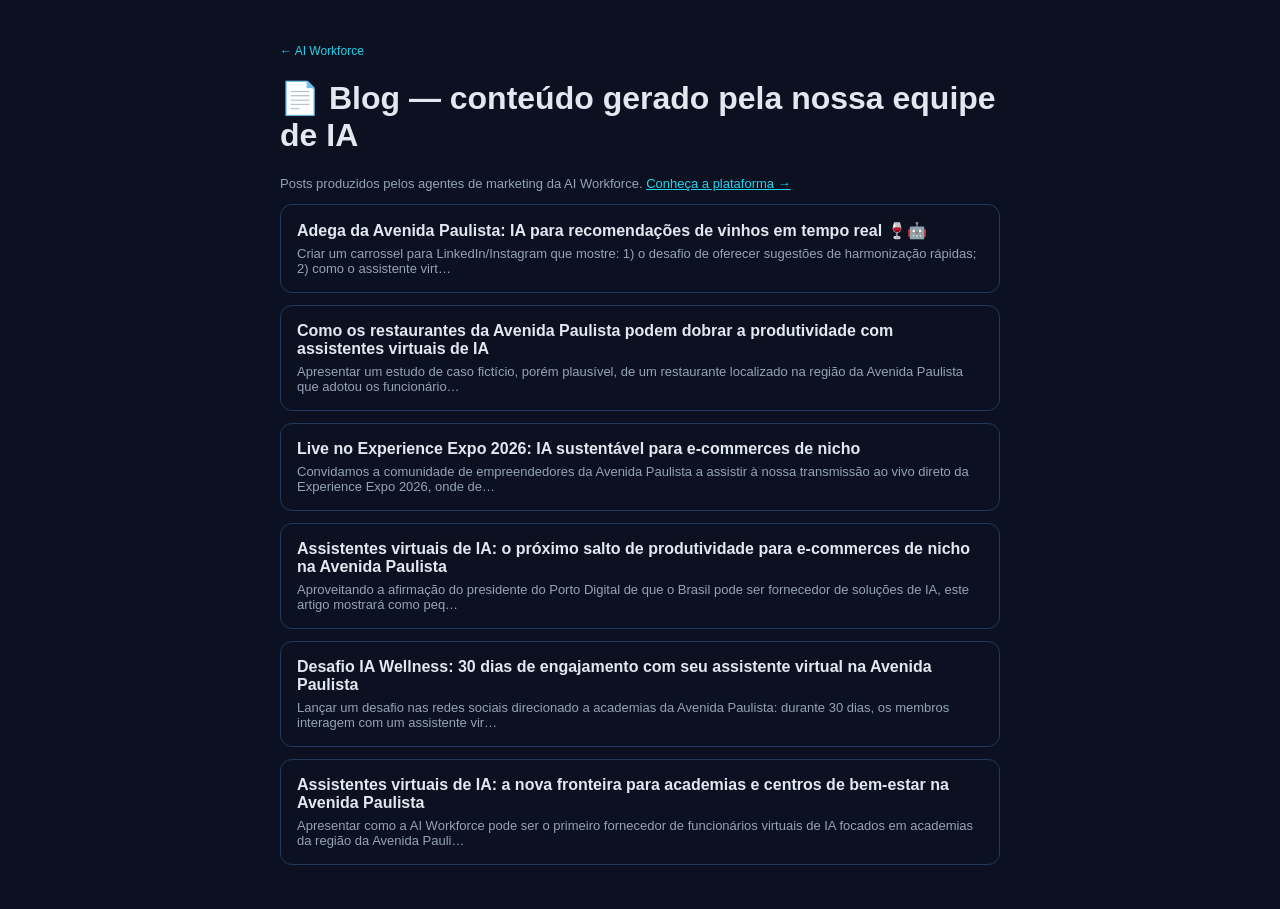
<file: blog/index.html>
<!DOCTYPE html><html lang="pt-BR"><head><meta charset="utf-8"><title>Blog — AI Workforce</title><meta name="viewport" content="width=device-width,initial-scale=1"></head><body style="margin:0;background:#0b1120;color:#e2e8f0;font-family:Arial,Helvetica,sans-serif"><div style="max-width:720px;margin:0 auto;padding:32px 20px"><p style="font-size:12px"><a href="/" style="color:#22d3ee;text-decoration:none">← AI Workforce</a></p><h1>📄 Blog — conteúdo gerado pela nossa equipe de IA</h1><p style="color:#94a3b8;font-size:13px">Posts produzidos pelos agentes de marketing da AI Workforce. <a href="https://web-production-61850a40.up.railway.app" style="color:#22d3ee">Conheça a plataforma →</a></p><div style="border:1px solid #1e3a5f;border-radius:12px;padding:16px;margin-bottom:12px"><a href="/blog/post-adega-da-avenida-paulista-ia-para-recomendacoes-de-vinhos-em.html" style="color:#e2e8f0;font-weight:bold;text-decoration:none;font-size:16px">Adega da Avenida Paulista: IA para recomendações de vinhos em tempo real 🍷🤖</a><p style="color:#94a3b8;font-size:13px;margin:6px 0 0">Criar um carrossel para LinkedIn/Instagram que mostre: 1) o desafio de oferecer sugestões de harmonização rápidas; 2) como o assistente virt…</p></div><div style="border:1px solid #1e3a5f;border-radius:12px;padding:16px;margin-bottom:12px"><a href="/blog/post-como-os-restaurantes-da-avenida-paulista-podem-dobrar-a-prod.html" style="color:#e2e8f0;font-weight:bold;text-decoration:none;font-size:16px">Como os restaurantes da Avenida Paulista podem dobrar a produtividade com assistentes virtuais de IA</a><p style="color:#94a3b8;font-size:13px;margin:6px 0 0">Apresentar um estudo de caso fictício, porém plausível, de um restaurante localizado na região da Avenida Paulista que adotou os funcionário…</p></div><div style="border:1px solid #1e3a5f;border-radius:12px;padding:16px;margin-bottom:12px"><a href="/blog/post-live-no-experience-expo-2026-ia-sustentavel-para-e-commerces.html" style="color:#e2e8f0;font-weight:bold;text-decoration:none;font-size:16px">Live no Experience Expo 2026: IA sustentável para e‑commerces de nicho</a><p style="color:#94a3b8;font-size:13px;margin:6px 0 0">Convidamos a comunidade de empreendedores da Avenida Paulista a assistir à nossa transmissão ao vivo direto da Experience Expo 2026, onde de…</p></div><div style="border:1px solid #1e3a5f;border-radius:12px;padding:16px;margin-bottom:12px"><a href="/blog/post-assistentes-virtuais-de-ia-o-proximo-salto-de-produtividade-.html" style="color:#e2e8f0;font-weight:bold;text-decoration:none;font-size:16px">Assistentes virtuais de IA: o próximo salto de produtividade para e‑commerces de nicho na Avenida Paulista</a><p style="color:#94a3b8;font-size:13px;margin:6px 0 0">Aproveitando a afirmação do presidente do Porto Digital de que o Brasil pode ser fornecedor de soluções de IA, este artigo mostrará como peq…</p></div><div style="border:1px solid #1e3a5f;border-radius:12px;padding:16px;margin-bottom:12px"><a href="/blog/post-desafio-ia-wellness-30-dias-de-engajamento-com-seu-assistent.html" style="color:#e2e8f0;font-weight:bold;text-decoration:none;font-size:16px">Desafio IA Wellness: 30 dias de engajamento com seu assistente virtual na Avenida Paulista</a><p style="color:#94a3b8;font-size:13px;margin:6px 0 0">Lançar um desafio nas redes sociais direcionado a academias da Avenida Paulista: durante 30 dias, os membros interagem com um assistente vir…</p></div><div style="border:1px solid #1e3a5f;border-radius:12px;padding:16px;margin-bottom:12px"><a href="/blog/post-assistentes-virtuais-de-ia-a-nova-fronteira-para-academias-e.html" style="color:#e2e8f0;font-weight:bold;text-decoration:none;font-size:16px">Assistentes virtuais de IA: a nova fronteira para academias e centros de bem‑estar na Avenida Paulista</a><p style="color:#94a3b8;font-size:13px;margin:6px 0 0">Apresentar como a AI Workforce pode ser o primeiro fornecedor de funcionários virtuais de IA focados em academias da região da Avenida Pauli…</p></div></div></body></html>
</file>
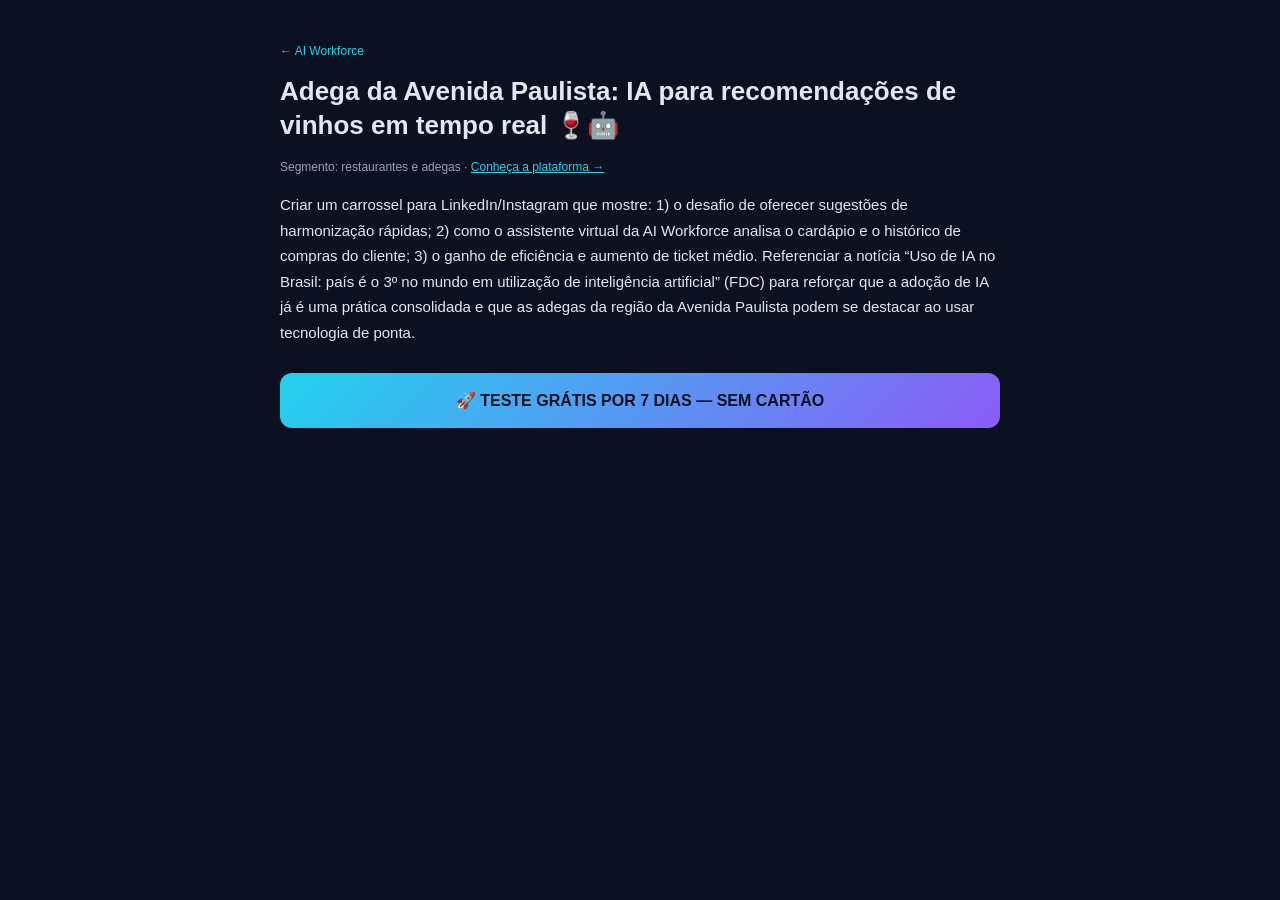
<file: blog/post-adega-da-avenida-paulista-ia-para-recomendacoes-de-vinhos-em.html>
<!DOCTYPE html><html lang="pt-BR"><head><meta charset="utf-8"><title>Adega da Avenida Paulista: IA para recomendações de vinhos em tempo real 🍷🤖 — Blog AI Workforce</title><meta name="viewport" content="width=device-width,initial-scale=1"><meta name="description" content="Criar um carrossel para LinkedIn/Instagram que mostre: 1) o desafio de oferecer sugestões de harmonização rápidas; 2) como o assistente virtual da AI "></head><body style="margin:0;background:#0b1120;color:#e2e8f0;font-family:Arial,Helvetica,sans-serif"><div style="max-width:720px;margin:0 auto;padding:32px 20px"><p style="font-size:12px"><a href="/" style="color:#22d3ee;text-decoration:none">← AI Workforce</a></p><h1 style="font-size:26px;line-height:1.3">Adega da Avenida Paulista: IA para recomendações de vinhos em tempo real 🍷🤖</h1><p style="color:#94a3b8;font-size:12px">Segmento: restaurantes e adegas · <a href="https://web-production-61850a40.up.railway.app" style="color:#22d3ee">Conheça a plataforma →</a></p><div style="white-space:pre-wrap;line-height:1.7;font-size:15px;margin-top:18px">Criar um carrossel para LinkedIn/Instagram que mostre: 1) o desafio de oferecer sugestões de harmonização rápidas; 2) como o assistente virtual da AI Workforce analisa o cardápio e o histórico de compras do cliente; 3) o ganho de eficiência e aumento de ticket médio. Referenciar a notícia “Uso de IA no Brasil: país é o 3º no mundo em utilização de inteligência artificial” (FDC) para reforçar que a adoção de IA já é uma prática consolidada e que as adegas da região da Avenida Paulista podem se destacar ao usar tecnologia de ponta.</div><div style="margin-top:28px;padding:18px;border-radius:12px;background:linear-gradient(135deg,#22d3ee,#8b5cf6);text-align:center"><a href="https://web-production-61850a40.up.railway.app/login" style="color:#0b1120;font-weight:800;font-size:16px;text-decoration:none">🚀 TESTE GRÁTIS POR 7 DIAS — SEM CARTÃO</a></div></div></body></html>
</file>
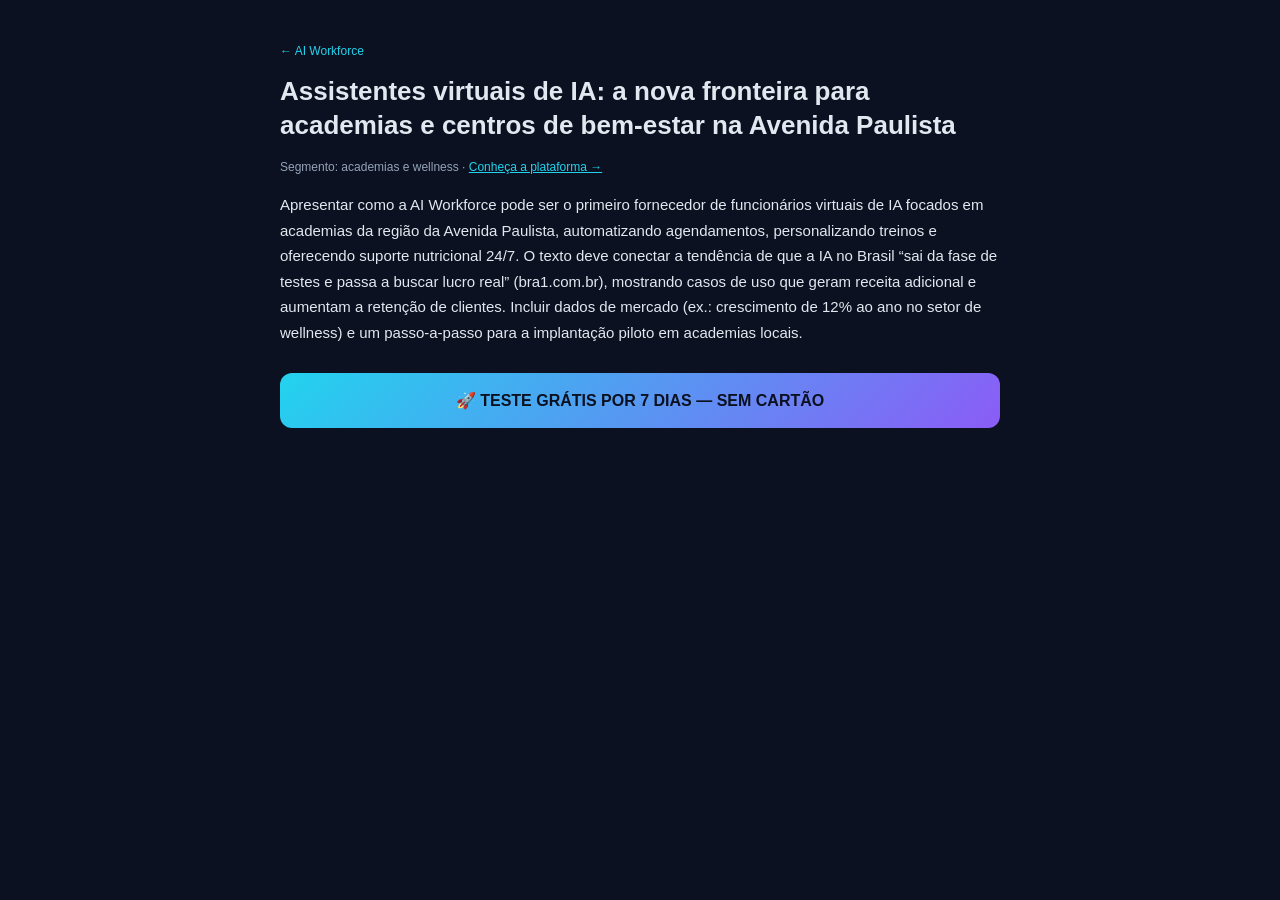
<file: blog/post-assistentes-virtuais-de-ia-a-nova-fronteira-para-academias-e.html>
<!DOCTYPE html><html lang="pt-BR"><head><meta charset="utf-8"><title>Assistentes virtuais de IA: a nova fronteira para academias e centros de bem‑estar na Avenida Paulista — Blog AI Workforce</title><meta name="viewport" content="width=device-width,initial-scale=1"><meta name="description" content="Apresentar como a AI Workforce pode ser o primeiro fornecedor de funcionários virtuais de IA focados em academias da região da Avenida Paulista, autom"></head><body style="margin:0;background:#0b1120;color:#e2e8f0;font-family:Arial,Helvetica,sans-serif"><div style="max-width:720px;margin:0 auto;padding:32px 20px"><p style="font-size:12px"><a href="/" style="color:#22d3ee;text-decoration:none">← AI Workforce</a></p><h1 style="font-size:26px;line-height:1.3">Assistentes virtuais de IA: a nova fronteira para academias e centros de bem‑estar na Avenida Paulista</h1><p style="color:#94a3b8;font-size:12px">Segmento: academias e wellness · <a href="https://web-production-61850a40.up.railway.app" style="color:#22d3ee">Conheça a plataforma →</a></p><div style="white-space:pre-wrap;line-height:1.7;font-size:15px;margin-top:18px">Apresentar como a AI Workforce pode ser o primeiro fornecedor de funcionários virtuais de IA focados em academias da região da Avenida Paulista, automatizando agendamentos, personalizando treinos e oferecendo suporte nutricional 24/7. O texto deve conectar a tendência de que a IA no Brasil “sai da fase de testes e passa a buscar lucro real” (bra1.com.br), mostrando casos de uso que geram receita adicional e aumentam a retenção de clientes. Incluir dados de mercado (ex.: crescimento de 12% ao ano no setor de wellness) e um passo‑a‑passo para a implantação piloto em academias locais.</div><div style="margin-top:28px;padding:18px;border-radius:12px;background:linear-gradient(135deg,#22d3ee,#8b5cf6);text-align:center"><a href="https://web-production-61850a40.up.railway.app/login" style="color:#0b1120;font-weight:800;font-size:16px;text-decoration:none">🚀 TESTE GRÁTIS POR 7 DIAS — SEM CARTÃO</a></div></div></body></html>
</file>
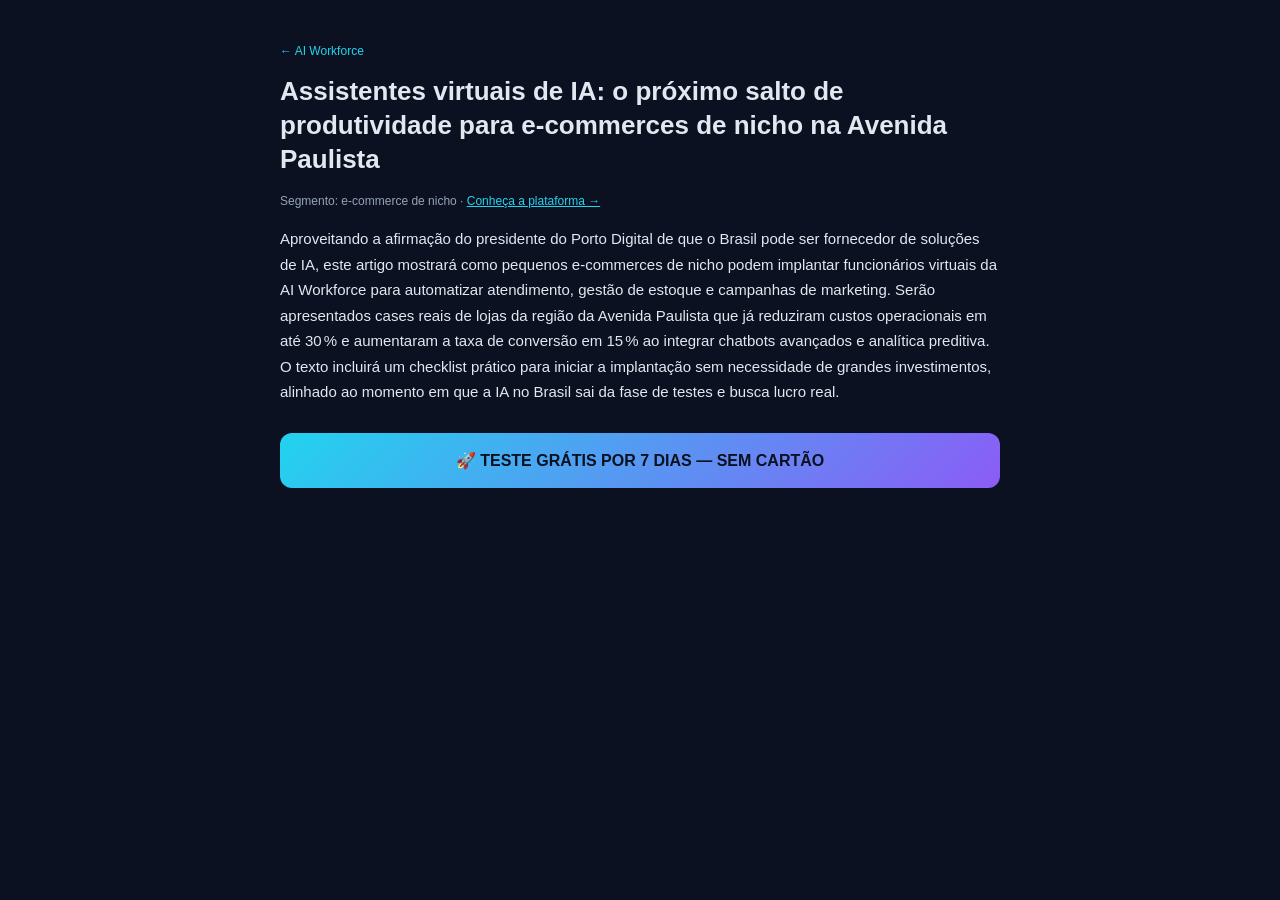
<file: blog/post-assistentes-virtuais-de-ia-o-proximo-salto-de-produtividade-.html>
<!DOCTYPE html><html lang="pt-BR"><head><meta charset="utf-8"><title>Assistentes virtuais de IA: o próximo salto de produtividade para e‑commerces de nicho na Avenida Paulista — Blog AI Workforce</title><meta name="viewport" content="width=device-width,initial-scale=1"><meta name="description" content="Aproveitando a afirmação do presidente do Porto Digital de que o Brasil pode ser fornecedor de soluções de IA, este artigo mostrará como pequenos e‑co"></head><body style="margin:0;background:#0b1120;color:#e2e8f0;font-family:Arial,Helvetica,sans-serif"><div style="max-width:720px;margin:0 auto;padding:32px 20px"><p style="font-size:12px"><a href="/" style="color:#22d3ee;text-decoration:none">← AI Workforce</a></p><h1 style="font-size:26px;line-height:1.3">Assistentes virtuais de IA: o próximo salto de produtividade para e‑commerces de nicho na Avenida Paulista</h1><p style="color:#94a3b8;font-size:12px">Segmento: e-commerce de nicho · <a href="https://web-production-61850a40.up.railway.app" style="color:#22d3ee">Conheça a plataforma →</a></p><div style="white-space:pre-wrap;line-height:1.7;font-size:15px;margin-top:18px">Aproveitando a afirmação do presidente do Porto Digital de que o Brasil pode ser fornecedor de soluções de IA, este artigo mostrará como pequenos e‑commerces de nicho podem implantar funcionários virtuais da AI Workforce para automatizar atendimento, gestão de estoque e campanhas de marketing. Serão apresentados cases reais de lojas da região da Avenida Paulista que já reduziram custos operacionais em até 30 % e aumentaram a taxa de conversão em 15 % ao integrar chatbots avançados e analítica preditiva. O texto incluirá um checklist prático para iniciar a implantação sem necessidade de grandes investimentos, alinhado ao momento em que a IA no Brasil sai da fase de testes e busca lucro real.</div><div style="margin-top:28px;padding:18px;border-radius:12px;background:linear-gradient(135deg,#22d3ee,#8b5cf6);text-align:center"><a href="https://web-production-61850a40.up.railway.app/login" style="color:#0b1120;font-weight:800;font-size:16px;text-decoration:none">🚀 TESTE GRÁTIS POR 7 DIAS — SEM CARTÃO</a></div></div></body></html>
</file>
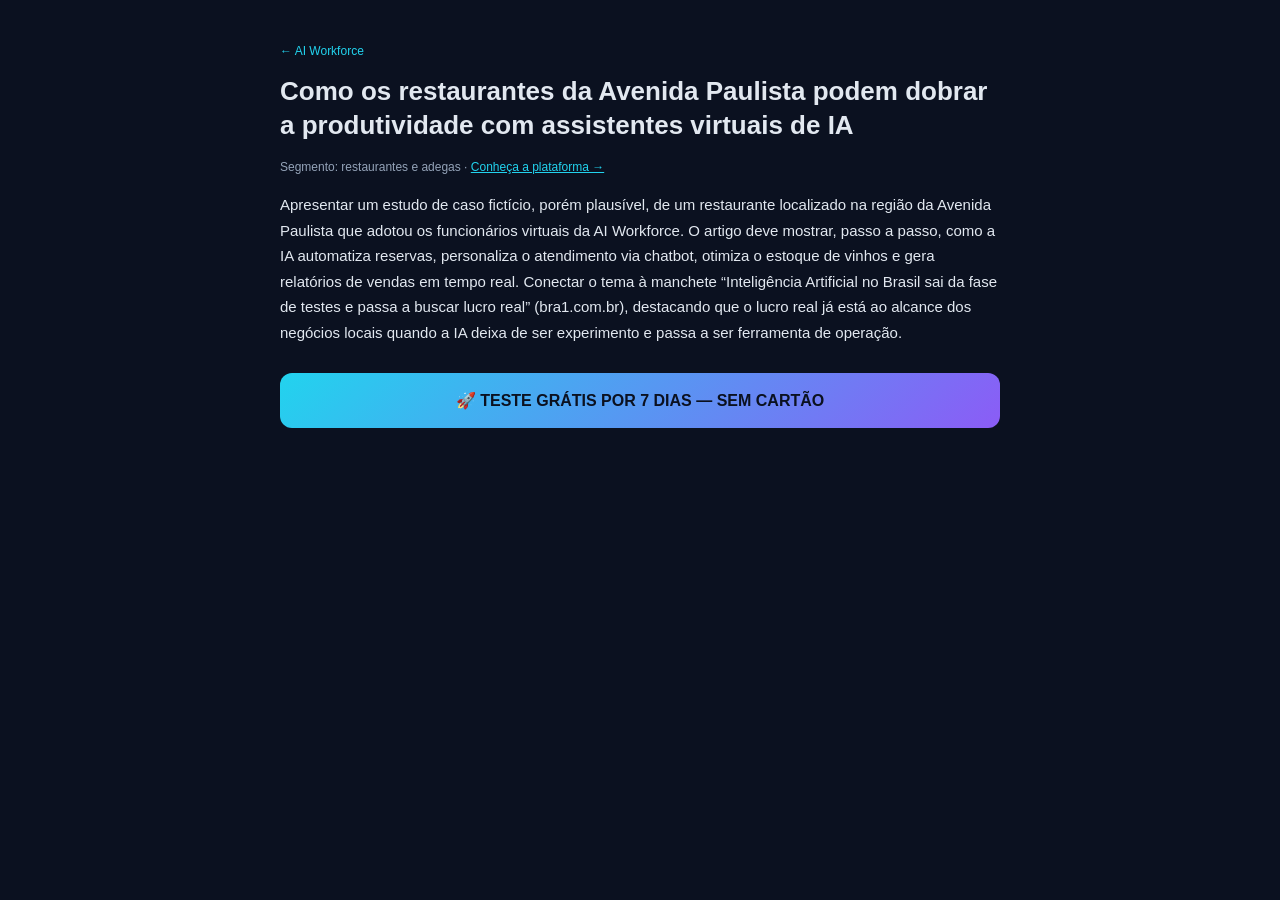
<file: blog/post-como-os-restaurantes-da-avenida-paulista-podem-dobrar-a-prod.html>
<!DOCTYPE html><html lang="pt-BR"><head><meta charset="utf-8"><title>Como os restaurantes da Avenida Paulista podem dobrar a produtividade com assistentes virtuais de IA — Blog AI Workforce</title><meta name="viewport" content="width=device-width,initial-scale=1"><meta name="description" content="Apresentar um estudo de caso fictício, porém plausível, de um restaurante localizado na região da Avenida Paulista que adotou os funcionários virtuais"></head><body style="margin:0;background:#0b1120;color:#e2e8f0;font-family:Arial,Helvetica,sans-serif"><div style="max-width:720px;margin:0 auto;padding:32px 20px"><p style="font-size:12px"><a href="/" style="color:#22d3ee;text-decoration:none">← AI Workforce</a></p><h1 style="font-size:26px;line-height:1.3">Como os restaurantes da Avenida Paulista podem dobrar a produtividade com assistentes virtuais de IA</h1><p style="color:#94a3b8;font-size:12px">Segmento: restaurantes e adegas · <a href="https://web-production-61850a40.up.railway.app" style="color:#22d3ee">Conheça a plataforma →</a></p><div style="white-space:pre-wrap;line-height:1.7;font-size:15px;margin-top:18px">Apresentar um estudo de caso fictício, porém plausível, de um restaurante localizado na região da Avenida Paulista que adotou os funcionários virtuais da AI Workforce. O artigo deve mostrar, passo a passo, como a IA automatiza reservas, personaliza o atendimento via chatbot, otimiza o estoque de vinhos e gera relatórios de vendas em tempo real. Conectar o tema à manchete “Inteligência Artificial no Brasil sai da fase de testes e passa a buscar lucro real” (bra1.com.br), destacando que o lucro real já está ao alcance dos negócios locais quando a IA deixa de ser experimento e passa a ser ferramenta de operação.</div><div style="margin-top:28px;padding:18px;border-radius:12px;background:linear-gradient(135deg,#22d3ee,#8b5cf6);text-align:center"><a href="https://web-production-61850a40.up.railway.app/login" style="color:#0b1120;font-weight:800;font-size:16px;text-decoration:none">🚀 TESTE GRÁTIS POR 7 DIAS — SEM CARTÃO</a></div></div></body></html>
</file>
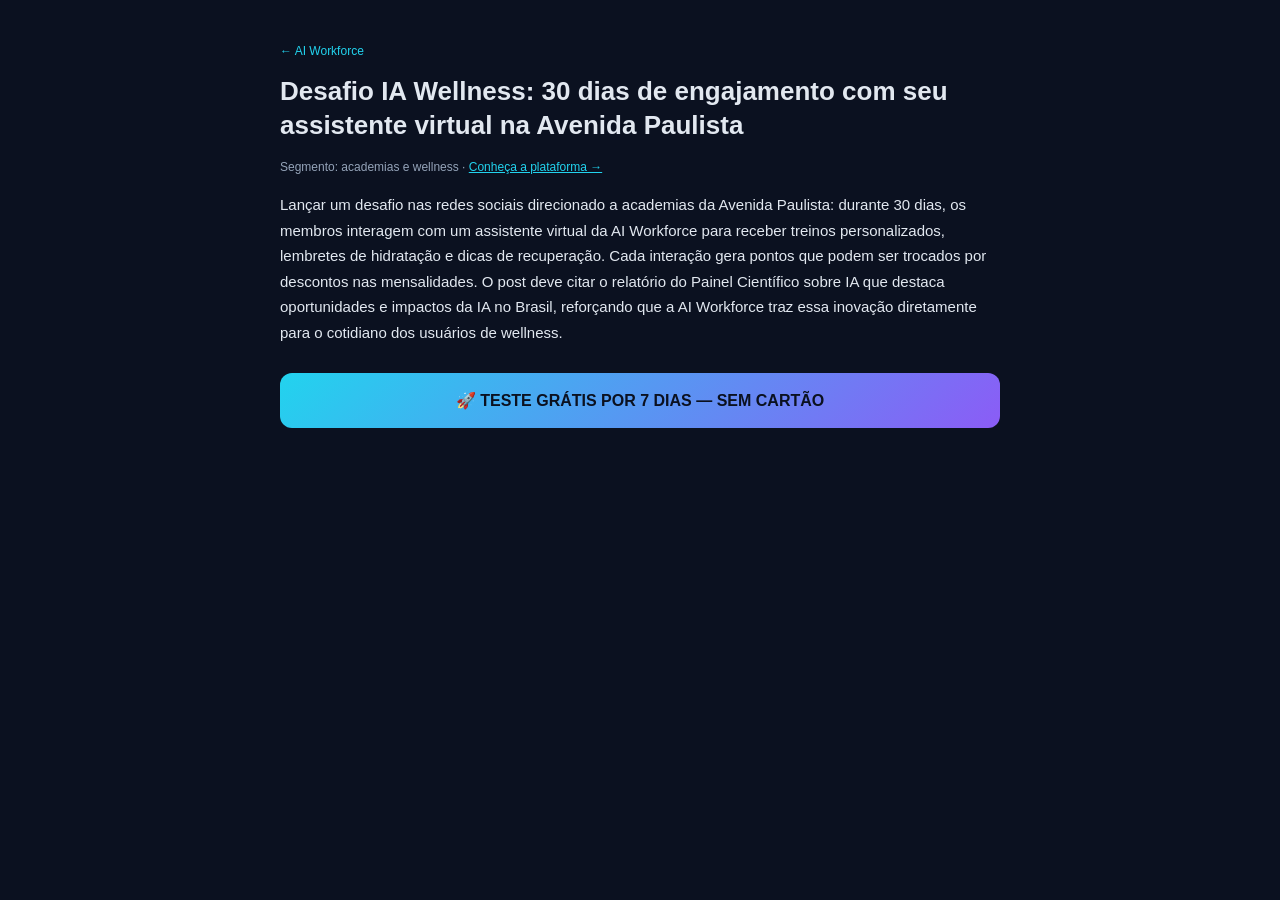
<file: blog/post-desafio-ia-wellness-30-dias-de-engajamento-com-seu-assistent.html>
<!DOCTYPE html><html lang="pt-BR"><head><meta charset="utf-8"><title>Desafio IA Wellness: 30 dias de engajamento com seu assistente virtual na Avenida Paulista — Blog AI Workforce</title><meta name="viewport" content="width=device-width,initial-scale=1"><meta name="description" content="Lançar um desafio nas redes sociais direcionado a academias da Avenida Paulista: durante 30 dias, os membros interagem com um assistente virtual da AI"></head><body style="margin:0;background:#0b1120;color:#e2e8f0;font-family:Arial,Helvetica,sans-serif"><div style="max-width:720px;margin:0 auto;padding:32px 20px"><p style="font-size:12px"><a href="/" style="color:#22d3ee;text-decoration:none">← AI Workforce</a></p><h1 style="font-size:26px;line-height:1.3">Desafio IA Wellness: 30 dias de engajamento com seu assistente virtual na Avenida Paulista</h1><p style="color:#94a3b8;font-size:12px">Segmento: academias e wellness · <a href="https://web-production-61850a40.up.railway.app" style="color:#22d3ee">Conheça a plataforma →</a></p><div style="white-space:pre-wrap;line-height:1.7;font-size:15px;margin-top:18px">Lançar um desafio nas redes sociais direcionado a academias da Avenida Paulista: durante 30 dias, os membros interagem com um assistente virtual da AI Workforce para receber treinos personalizados, lembretes de hidratação e dicas de recuperação. Cada interação gera pontos que podem ser trocados por descontos nas mensalidades. O post deve citar o relatório do Painel Científico sobre IA que destaca oportunidades e impactos da IA no Brasil, reforçando que a AI Workforce traz essa inovação diretamente para o cotidiano dos usuários de wellness.</div><div style="margin-top:28px;padding:18px;border-radius:12px;background:linear-gradient(135deg,#22d3ee,#8b5cf6);text-align:center"><a href="https://web-production-61850a40.up.railway.app/login" style="color:#0b1120;font-weight:800;font-size:16px;text-decoration:none">🚀 TESTE GRÁTIS POR 7 DIAS — SEM CARTÃO</a></div></div></body></html>
</file>
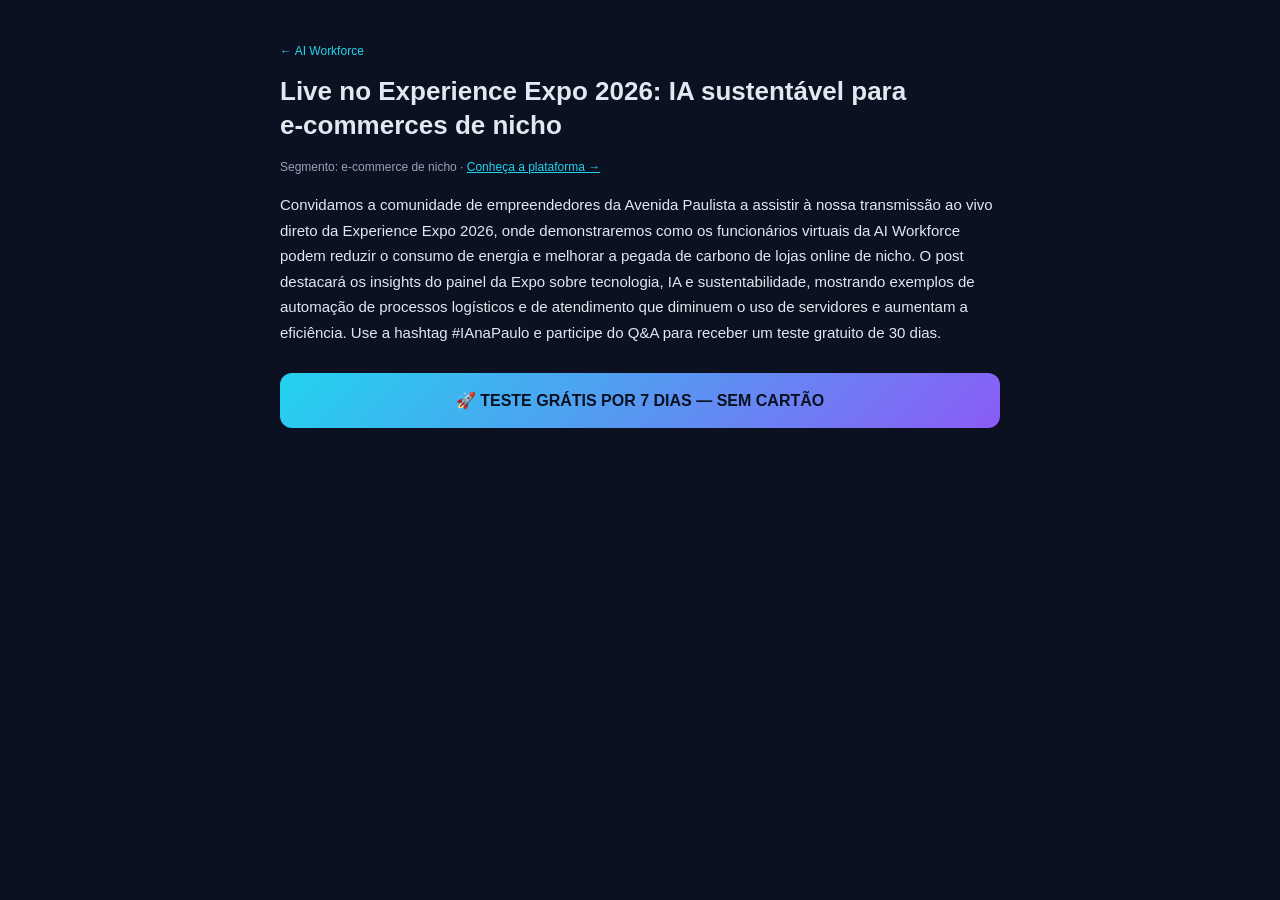
<file: blog/post-live-no-experience-expo-2026-ia-sustentavel-para-e-commerces.html>
<!DOCTYPE html><html lang="pt-BR"><head><meta charset="utf-8"><title>Live no Experience Expo 2026: IA sustentável para e‑commerces de nicho — Blog AI Workforce</title><meta name="viewport" content="width=device-width,initial-scale=1"><meta name="description" content="Convidamos a comunidade de empreendedores da Avenida Paulista a assistir à nossa transmissão ao vivo direto da Experience Expo 2026, onde demonstrarem"></head><body style="margin:0;background:#0b1120;color:#e2e8f0;font-family:Arial,Helvetica,sans-serif"><div style="max-width:720px;margin:0 auto;padding:32px 20px"><p style="font-size:12px"><a href="/" style="color:#22d3ee;text-decoration:none">← AI Workforce</a></p><h1 style="font-size:26px;line-height:1.3">Live no Experience Expo 2026: IA sustentável para e‑commerces de nicho</h1><p style="color:#94a3b8;font-size:12px">Segmento: e-commerce de nicho · <a href="https://web-production-61850a40.up.railway.app" style="color:#22d3ee">Conheça a plataforma →</a></p><div style="white-space:pre-wrap;line-height:1.7;font-size:15px;margin-top:18px">Convidamos a comunidade de empreendedores da Avenida Paulista a assistir à nossa transmissão ao vivo direto da Experience Expo 2026, onde demonstraremos como os funcionários virtuais da AI Workforce podem reduzir o consumo de energia e melhorar a pegada de carbono de lojas online de nicho. O post destacará os insights do painel da Expo sobre tecnologia, IA e sustentabilidade, mostrando exemplos de automação de processos logísticos e de atendimento que diminuem o uso de servidores e aumentam a eficiência. Use a hashtag #IAnaPaulo e participe do Q&amp;A para receber um teste gratuito de 30 dias.</div><div style="margin-top:28px;padding:18px;border-radius:12px;background:linear-gradient(135deg,#22d3ee,#8b5cf6);text-align:center"><a href="https://web-production-61850a40.up.railway.app/login" style="color:#0b1120;font-weight:800;font-size:16px;text-decoration:none">🚀 TESTE GRÁTIS POR 7 DIAS — SEM CARTÃO</a></div></div></body></html>
</file>
